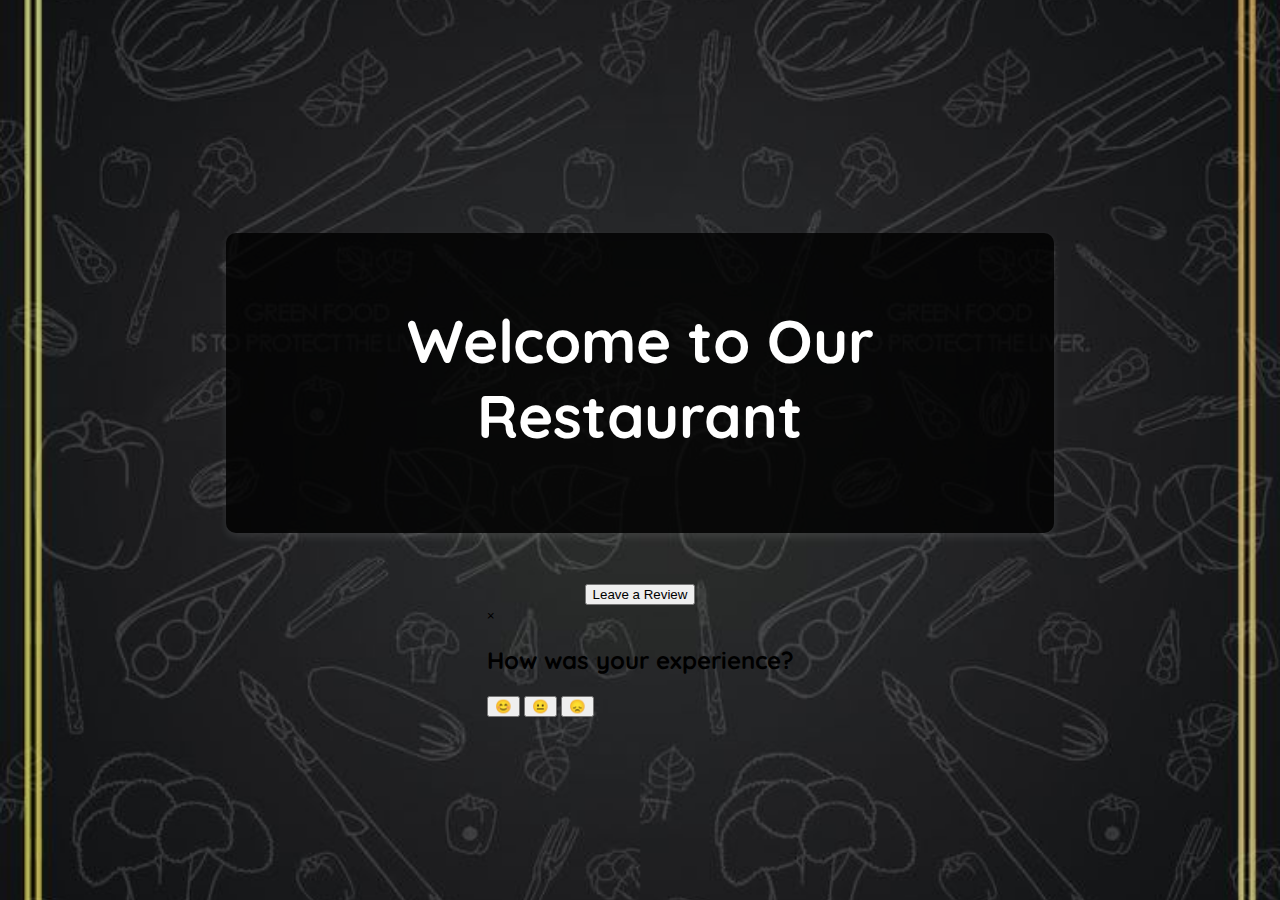
<file: modim/demo/index.html>
<!DOCTYPE html>
<html lang="en">
<head>
    <meta charset="UTF-8">
    <meta name="viewport" content="width=device-width, initial-scale=1.0">
    <title>Pepper - Restaurant Maitre Interface</title>
    <script src="qaws.js"></script>
    <link rel="stylesheet" href="styles.css"> <!-- Link to external CSS file -->
    <!-- Add Google Fonts -->
    <link href="https://fonts.googleapis.com/css2?family=Quicksand:wght@400;600&display=swap" rel="stylesheet">

    <style>


        input[type=button] {
            background-color: #222;
            width: 200px;
            height: 200px; /* Set a fixed height for buttons */
            border: none;
            border-radius: 10%; /* Make buttons circular */
            cursor: pointer;
            transition: background-color 0.3s ease;
            font-size: 100px; /* Icon size */
           margin: 0 20px;
            justify-content: center;
            align-items: center;
            opacity:95%;
            text-align: center;
            font-size: 50px;}

        }

        input[type=button]:hover {
            background-color: #444;
        }

      .menu-container {
            background-color: rgba(0, 0, 0, 0.8);
            width: 60%;
            margin: 50px auto;
            padding: 30px;
            border-radius: 10px;
            box-shadow: 0 4px 8px rgba(255, 255, 255, 0.1);

            justify-content: center; /* Center content horizontally */
            align-items: center; /* Center content vertically */
        }


    </style>

</head>
<body>


<div class="menu-container">
    <h1 class="large-bold">
        <div align='center' id='text_default'>Welcome to Our Restaurant</div>
    </h1>

    <div class="main-section" id="buttons">
        <!-- Left button for the menu -->
        <!-- Right button for checking table availability -->

    </div>
</div>


<!-- Review Button -->
<div class="review-section">
    <div class="review-button-wrapper">
        <button class="review-button" onclick="openReviewPopup()">Leave a Review</button>
    </div>
</div>

<!-- Review Popup -->
<div id="review-popup" class="popup">
    <div class="popup-content">
        <span class="close" onclick="closeReviewPopup()">&times;</span>
        <h2>How was your experience?</h2>
        <div class="emoji-section">
            <button class="emoji" onclick="review('good')">😊</button>
            <button class="emoji" onclick="review('neutral')">😐</button>
            <button class="emoji" onclick="review('bad')">😞</button>
        </div>
    </div>
</div>

<script>
    function showMenu() {
        // Redirect to the restaurant's menu page
        window.location.href = 'menu.html'; // Replace with actual menu URL
    }

    function showTables() {
        // Redirect to the restaurant's reservations page
        window.location.href = 'reservations.html'; // Replace with actual menu URL
    }
    function openReviewPopup() {
        document.getElementById("review-popup").style.display = "block";
    }

    function closeReviewPopup() {
        document.getElementById("review-popup").style.display = "none";
    }



    var ip=window.location.hostname;
    if (ip=='')
        ip='127.0.0.1';
    var port = 9100;

    console.log("Trying connection...")
    wsrobot_init(ip,port);

    function review(reaction) {
        console.log("runnig interaction...");
        console.log("Reaction value is:", reaction);
        if (reaction=='good'){

            codews.send("im.robot.asay('Thanks for leaving your review')\n");}
       else if (reaction=='bad')
            codews.send("im.robot.asay('Sorry for your experience')\n");
       else if (reaction=='neutral')
            codews.send("im.robot.asay('We will try to improve next time')\n");

        closeReviewPopup()
    }

</script>

</body>
</html>
</file>
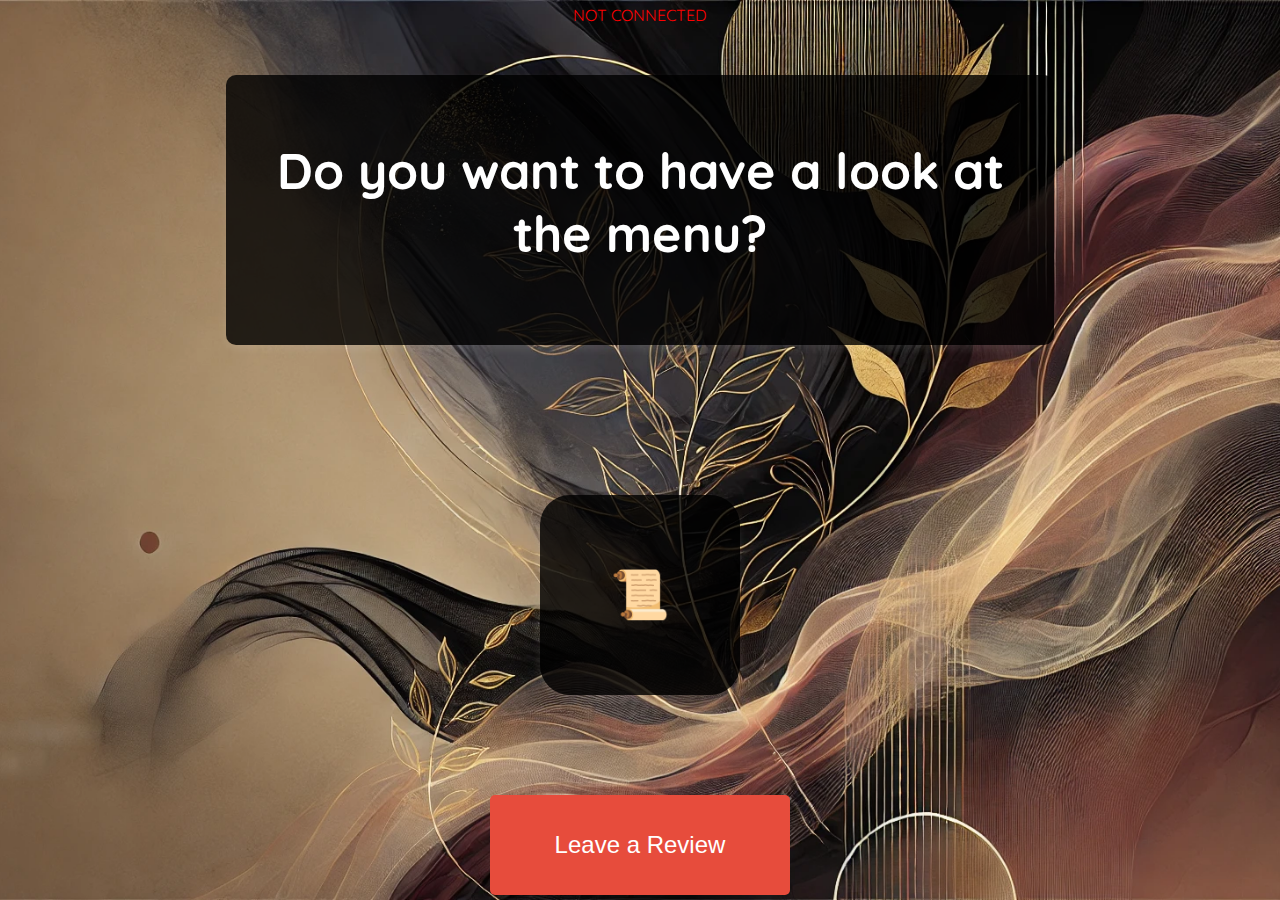
<file: modim/demo_naoqi/index.html>
<!DOCTYPE html>
<html lang="en">
<head>
    <meta charset="UTF-8">
    <meta name="viewport" content="width=device-width, initial-scale=1.0">
    <title>Pepper - Restaurant Maitre Interface</title>
    <!-- Add Google Fonts -->
    <script src="qaws.js"></script>
    <link rel="stylesheet" href="styles.css"> 
    <link href="https://fonts.googleapis.com/css2?family=Quicksand:wght@400;600&display=swap" rel="stylesheet">

    <style>


        input[type=button] {
            background-color: #222;
            width: 200px;
            height: 200px; /* Set a fixed height for buttons */
            border: none;
            border-radius: 10%; /* Make buttons circular */
            cursor: pointer;
            transition: background-color 0.3s ease;
            font-size: 100px; /* Icon size */
           margin: 0 20px;
            justify-content: center;
            align-items: center;
            opacity:95%;
            text-align: center;
            font-size: 50px;}

        }

        input[type=button]:hover {
            background-color: #444;
        }

      .menu-container {
            background-color: rgba(0, 0, 0, 0.8);
            width: 60%;
            margin: 50px auto;
            padding: 30px;
            border-radius: 10px;
            box-shadow: 0 4px 8px rgba(255, 255, 255, 0.1);

            justify-content: center; /* Center content horizontally */
            align-items: center; /* Center content vertically */
        }

        .menu-button {
            width: 200px;
            height: 200px;
            justify-content: center; /* Center content horizontally */
            align-items: center; /*Center content vertically */
            background-color: rgba(0, 0, 0, 0.8);
            color: #040404;
            border: none;
            padding: 10px 20px;
            text-decoration: none;
            font-size: 3em;
            border-radius: 30px;
            transition: background-color 0.3s ease;
            box-shadow: 0 4px 8px rgba(255, 255, 255, 0.1);
                          
        }

        .menu-button:hover {
            background-color: #555;
        }



    </style>
    
</head>
<body>

<!-- status -->
<div align='right' id='status'> <font color='red'>NOT CONNECTED</font> </div>

<div class="menu-container">
    <h1 class="large-bold">
        <div align='center' id='text_default'>Do you want to have a look at the menu?</div>
    </h1>

    <div class="main-section" id="buttons">
        <!-- Left button for the PiattodelGiorno -->
        <!-- Right button for checking table availability -->

    </div>
</div>

<div class="review-section">
    <div class="review-button-wrapper">
        <button class="menu-button" onclick="showMenu()">📜</button>
    </div>
</div>


<div class="review-section">
    <div class="review-button-wrapper">
        <button class="review-button" onclick="openReviewPopup()">Leave a Review</button>
    </div>
</div>

<!-- menu Button -->

<!-- Review Popup -->
<div id="review-popup" class="popup">
    <div class="popup-content">
        <span class="close" onclick="closeReviewPopup()">&times;</span>
        <h2>How was your experience?</h2>
        <div class="emoji-section">
            <button class="emoji" onclick="review('good')">😊</button>
            <button class="emoji" onclick="review('neutral')">😐</button>
            <button class="emoji" onclick="review('bad')">😞</button>
        </div>
    </div>
</div>

<script>
    function showMenu() {
        // Redirect to the restaurant's menu page
        window.location.href = 'menu_naoqi.html'; // Replace with actual menu URL
    }

    function showTables() {
        // Redirect to the restaurant's reservations page
        window.location.href = 'reservations_naoqi.html'; // Replace with actual menu URL
    }
    function openReviewPopup() {
        document.getElementById("review-popup").style.display = "block";
        codews.send("im.robot.say('How was your experience?')\n");
    }

    function closeReviewPopup() {
        document.getElementById("review-popup").style.display = "none";
    }

    var ip=window.location.hostname;
    if (ip=='')
        ip='127.0.0.1';
    var port = 9100;

    console.log("Trying connection...")
    wsrobot_init(ip,port);

    function review(reaction) {
        console.log("runnig interaction...");
        console.log("Reaction value is:", reaction);
        //codews.send("im.robot.say('How was your experience?')\n");

        if (reaction=='good'){

            codews.send("im.robot.say('Yay! Thanks for leaving your review.')\n");}
       else if (reaction=='bad')
            codews.send("im.robot.say('Sorry for your experience')\n");
       else if (reaction=='neutral')
            codews.send("im.robot.say('We will try to improve next time')\n");

        closeReviewPopup()
    }

</script>

</body>
</html>
</file>
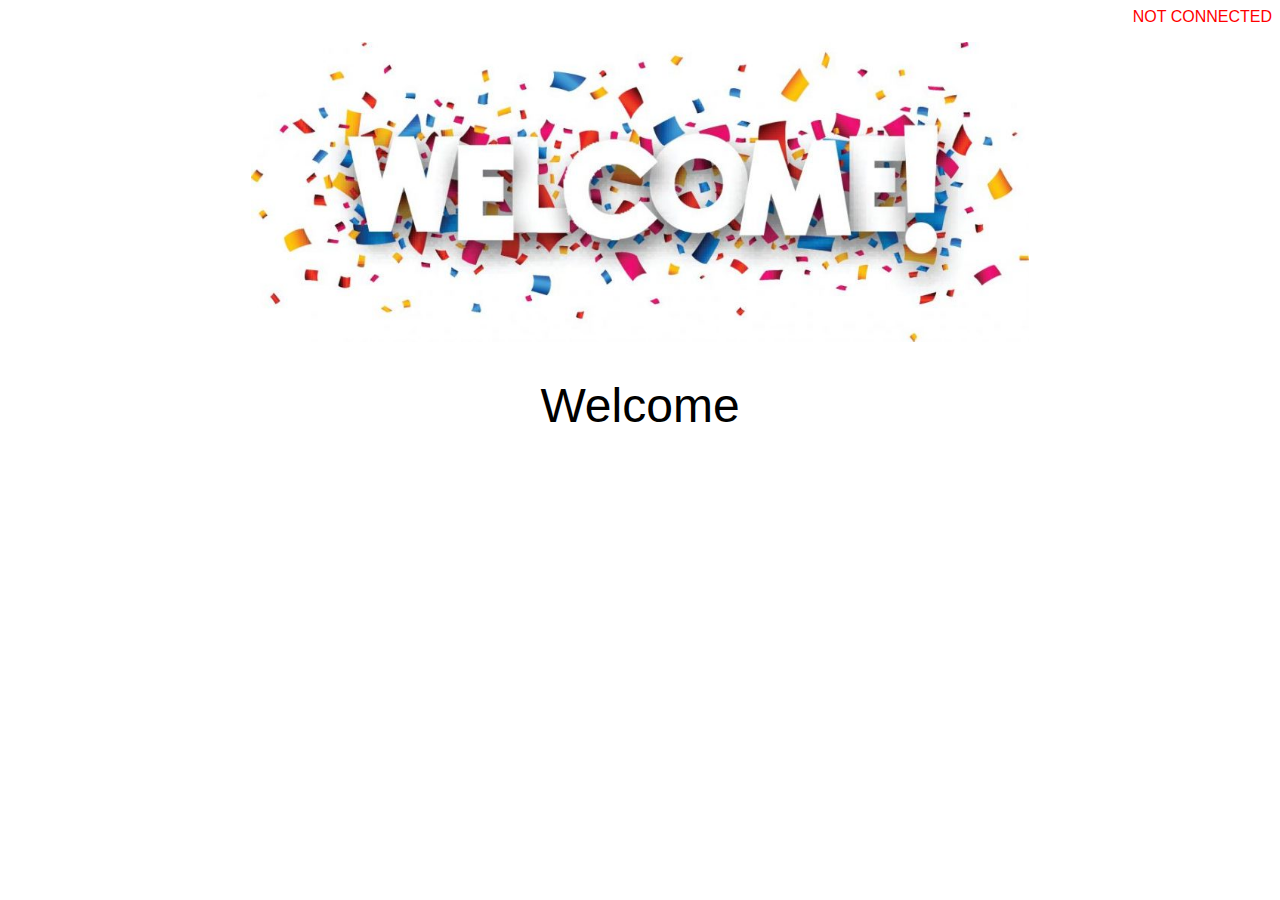
<file: modim/sample/index.html>
<!DOCTYPE html>
<html>
<head>
  <meta charset="utf-8">
  <title>Welcome</title>

  <script src="qaws.js"></script>

  <style>
    body {
      background-color: #fff;
      font-family: sans-serif;
    }
    h1 {
      font-weight: normal;
      font-size: 300%;
    }

  input[type=button] {
    background-color: #A01010; /* Red */
    border: none;
    border-radius: 8px;
    color: white;
    padding: 14px 24px;
    text-align: center;
    text-decoration: none;
    display: inline-block;
    font-size: 24px;
    margin:10px 10px 10px 10px;
  }

  </style>
</head>
<body>

    <!-- status -->
    <div align='right' id='status'> <font color='red'>NOT CONNECTED</font> </div>

    <!-- image -->
    <p>
    <div align='center'> <img height=300 id='image_default' src="img/welcome.jpg" alt="No image"/> </div>
    </p>

    <!-- text -->

    <p>
    <h1>
    <div align='center' id='text_default'>Welcome</div>
    </h1>
    </p>

    <!-- buttons -->
  
    <p>
      <div align='center' id='buttons'>
        <!-- input type="button" id="hello" value="Hello" onclick="hello()" -->
      </div>
    </p>

  <!-- ****** SCRIPTS ****** -->

  <script>

    var ip=window.location.hostname;
    if (ip=='')
        ip='127.0.0.1';
    var port = 9100;

    console.log("Trying connection...")
    wsrobot_init(ip,port);

    function hello() {
        console.log("runnig interaction...");
        codews.send("im.robot.say('hello')\n");
    }

  </script>

</body>
</html>
</file>
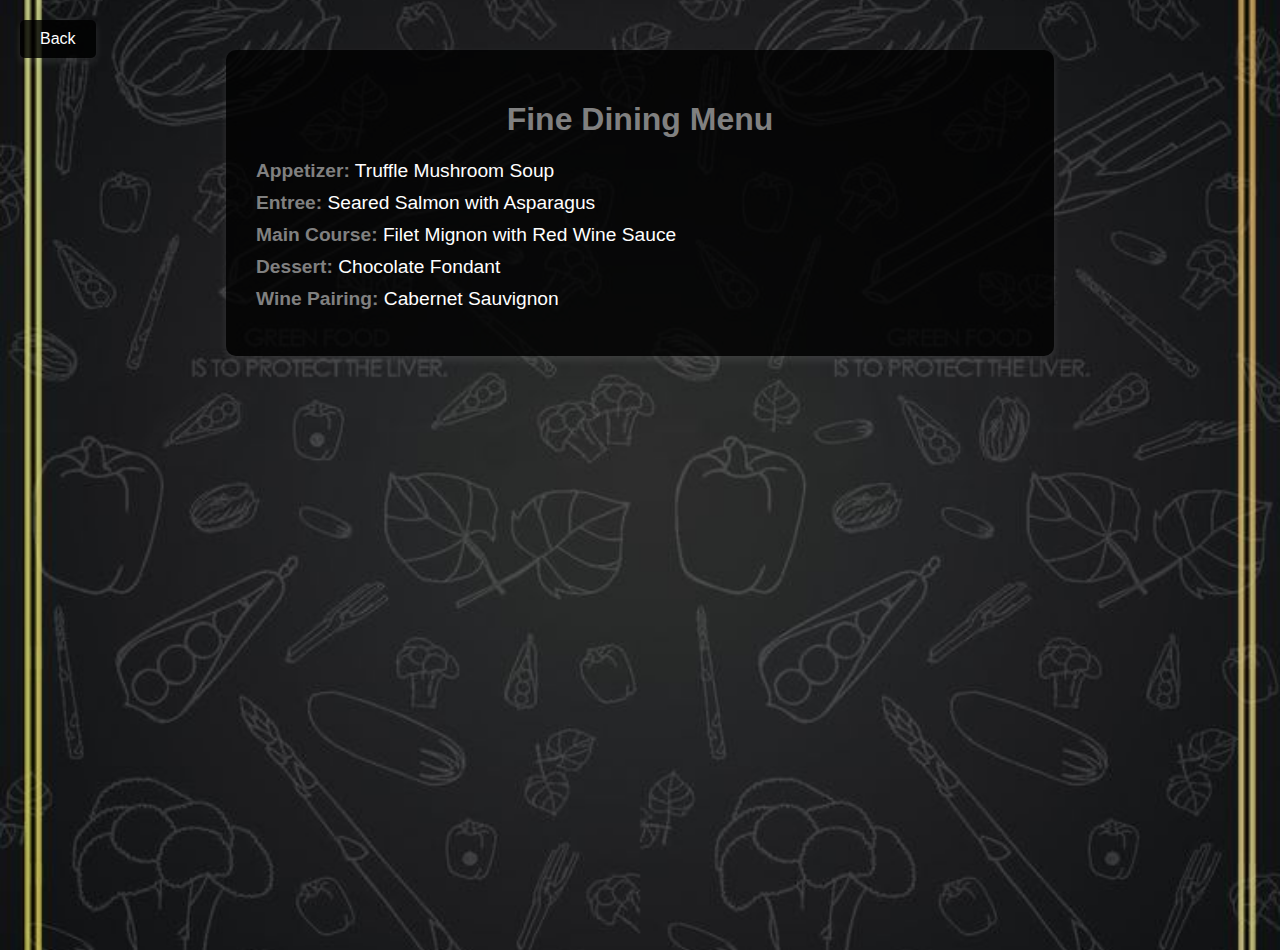
<file: modim/demo/menu.html>
<!DOCTYPE html>
<html lang="en">
<head>
    <meta charset="UTF-8">
    <meta name="viewport" content="width=device-width, initial-scale=1.0">
    <title>Fine Dining Menu</title>
    <style>
        body {
            margin: 0;
            padding: 0;
            font-family: 'Arial', sans-serif;
            background-image: url('img/background.jpg');
            background-size: cover;
            background-position: center;
            background-repeat: no-repeat;
            height: 100vh;
        }

        .menu-container {
            background-color: rgba(0, 0, 0, 0.8);
            width: 60%;
            margin: 50px auto;
            padding: 30px;
            border-radius: 10px;
            box-shadow: 0 4px 8px rgba(255, 255, 255, 0.1);
        }
        .back-button {
            position: absolute;
            top: 20px;
            left: 20px;
            background-color: rgba(0, 0, 0, 0.8);
            color: #fff;
            padding: 10px 20px;
            text-decoration: none;
            font-size: 1em;
            border-radius: 5px;
            transition: background-color 0.3s ease;
             box-shadow: 0 4px 8px rgba(255, 255, 255, 0.1);
        }

        .back-button:hover {
            background-color: #555;
        }

        h1 {
            text-align: center;
            color: grey;
        }

        ul {
            list-style-type: none;
            padding: 0;
        }

        ul li {
            margin: 10px 0;
            font-size: 1.2em;
            color: white;
        }

        ul li span {
            font-weight: bold;
            color: grey;
        }


    </style>
</head>
<body>
<a href="index.html" class="back-button">Back</a>
    <div class="menu-container">
        <h1>Fine Dining Menu</h1>
        <ul>
            <li><span>Appetizer:</span> Truffle Mushroom Soup</li>
            <li><span>Entree:</span> Seared Salmon with Asparagus</li>
            <li><span>Main Course:</span> Filet Mignon with Red Wine Sauce</li>
            <li><span>Dessert:</span> Chocolate Fondant</li>
            <li><span>Wine Pairing:</span> Cabernet Sauvignon</li>
        </ul>
    </div>
</body>
</html>
</file>
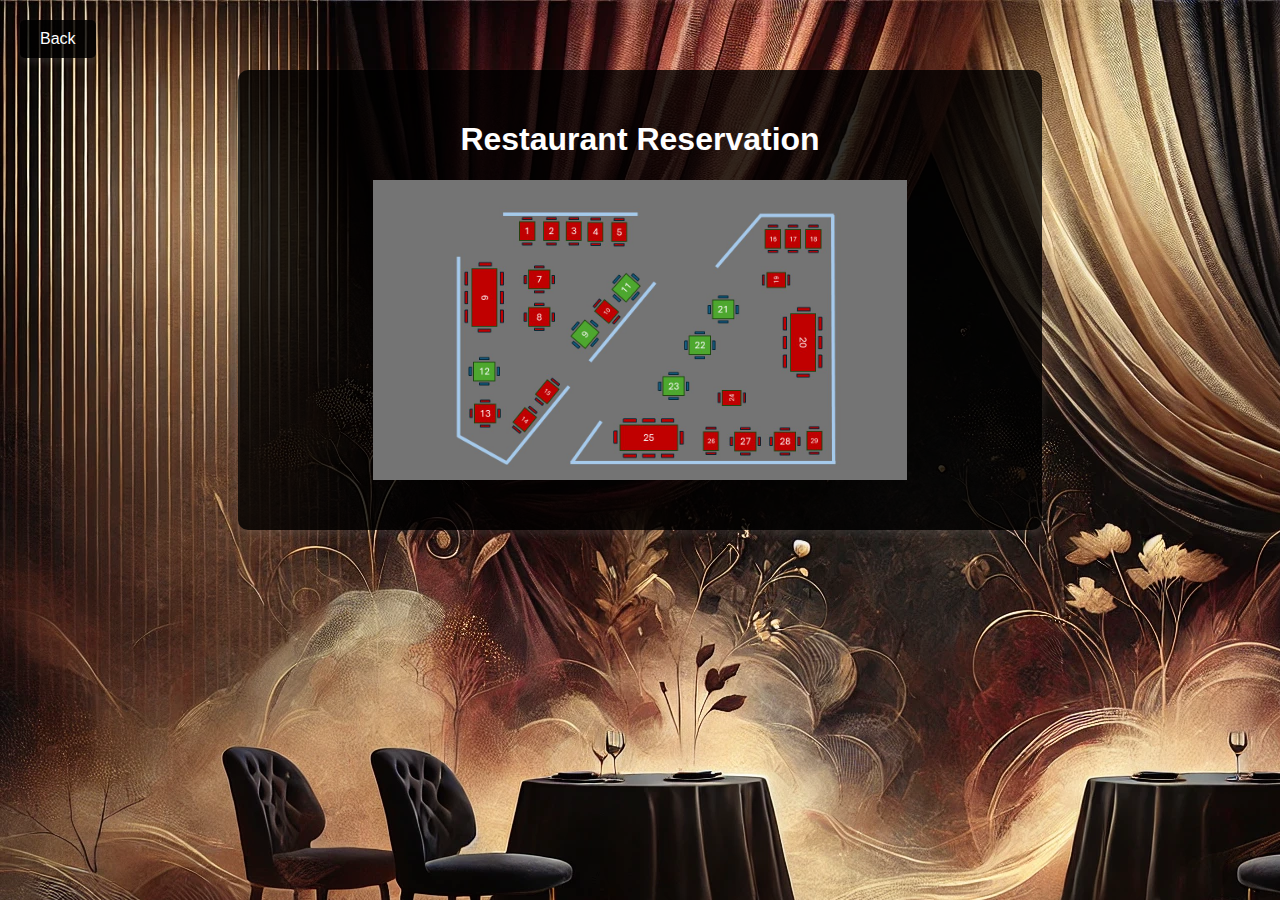
<file: modim/demo/reservations.html>
<!DOCTYPE html>
<html lang="en">
<head>
    <meta charset="UTF-8">
    <meta content="width=device-width, initial-scale=1.0" name="viewport">
    <title>Restaurant Reservation</title>
    <script src="qaws.js"></script>
    <style>
        body {
            font-family: Arial, sans-serif;
            background-image: url('img/tables.jpg');
            margin: 0;
            padding: 20px;
            height: 100%; /* Ensure body takes full height */
        }

        h1 {
            text-align: center;
            color: white;

        }

        /* Menu container */
        .menu-container {
            background-color: rgba(0, 0, 0, 0.8);
            width: 60%;
            margin: 50px auto;
            padding: 30px;
            border-radius: 10px;
            box-shadow: 0 4px 8px rgba(255, 255, 255, 0.1);
        }
        input[type=button] {
            background-color: #222;
            width: 100px;
            height: 50px; /* Set a fixed height for buttons */
            border: none;
            border-radius: 10%; /* Make buttons circular */
            cursor: pointer;
            transition: background-color 0.3s ease;
            font-size: 100px; /* Icon size */
            display: flex;
            justify-content: center;
            align-items: center;
            display: inline-block;
            margin: 0 20px;
            margin-top: 20px;
            text-align: center;
            color: white;
            font-size: 30px;}

        input[type=button]:hover {
            background-color: #444;
        }


        .back-button {
            position: absolute;
            top: 20px;
            left: 20px;
            background-color: rgba(0, 0, 0, 0.8);
            color: #fff;
            padding: 10px 20px;
            text-decoration: none;
            font-size: 1em;
            border-radius: 5px;
            transition: background-color 0.3s ease;
             box-shadow: 0 4px 8px rgba(255, 255, 255, 0.1);
        }

        .back-button:hover {
            background-color: #555;



    </style>
</head>
<body>
<a class="back-button" href="index.html">Back</a>


<div class="menu-container">
    <p>
        <h1>
            <div align='center' id='text_default'>Restaurant Reservation</div>
        </h1>
    </p>
    <!-- image -->
    <p>
    <div align='center'> <img height=300 id='image_default' src="img/tavoli_occupati.JPG" alt="No image"/> </div>
    </p>

        <p>
            <div align='center' id='buttons'>
            <!-- input type="button" id="hello" value="Hello" onclick="hello()" -->
            </div>
        </p>


</div>

</body>
<script>
    var ip=window.location.hostname;
        if (ip=='')
            ip='127.0.0.1';
        var port = 9100;

        console.log("Trying connection...")
        wsrobot_init(ip,port);

</script>
</html>
</file>
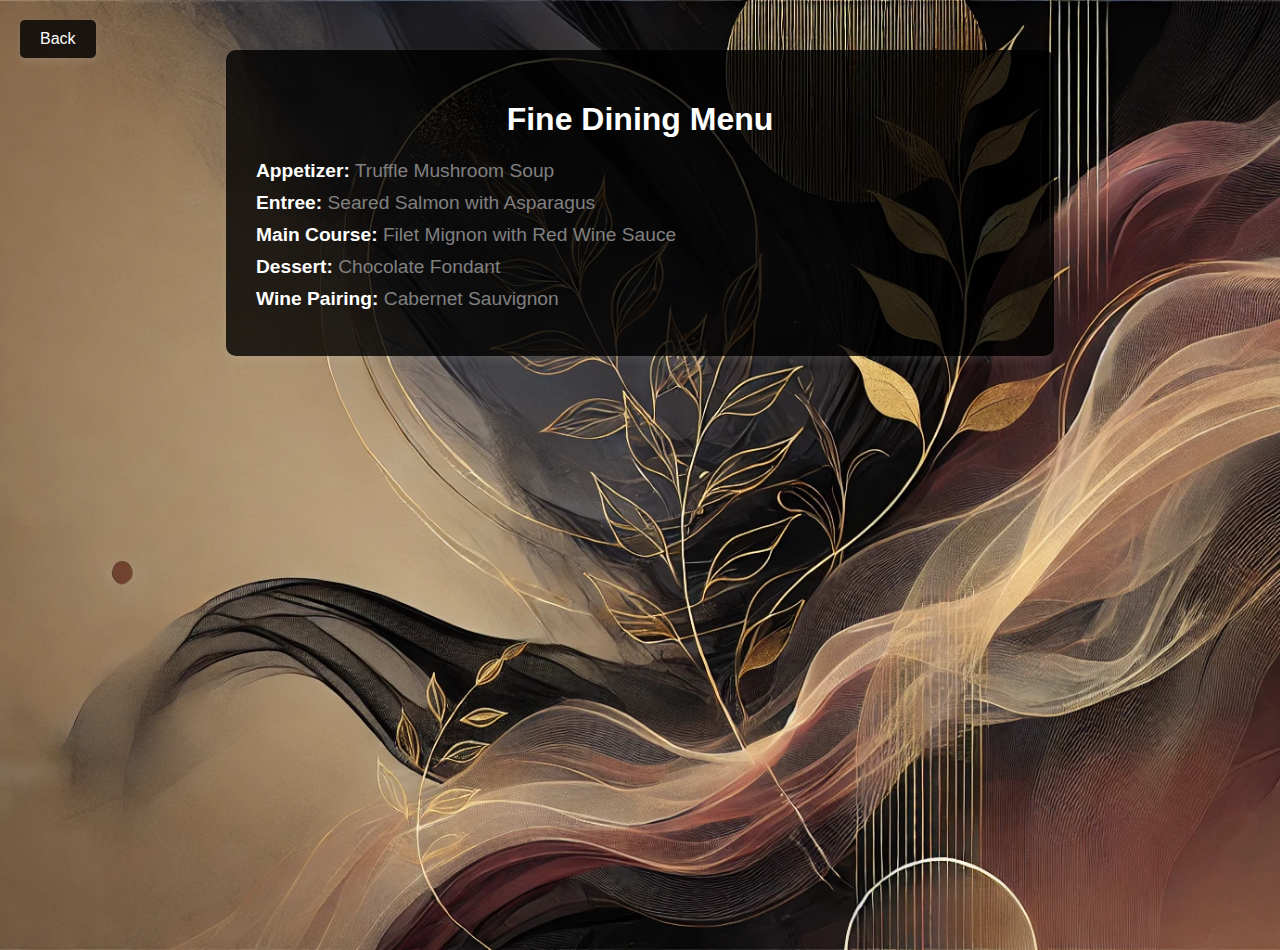
<file: modim/demo_naoqi/menu_naoqi.html>
<!DOCTYPE html>
<html lang="en">
<head>
    <meta charset="UTF-8">
    <meta name="viewport" content="width=device-width, initial-scale=1.0">
    <title>Dining Menu</title>
    <script src="qaws.js"></script>
    <style>
        body {
            margin: 0;
            padding: 0;
            font-family: 'Arial', sans-serif;
            background-image: url('img/background.jpg');
            background-size: cover;
            background-position: center;
            background-repeat: no-repeat;
            height: 100vh;
        }

        .menu-container {
            background-color: rgba(0, 0, 0, 0.8);
            width: 60%;
            margin: 50px auto;
            padding: 30px;
            border-radius: 10px;
            box-shadow: 0 4px 8px rgba(255, 255, 255, 0.1);
        }
        .back-button {
            position: absolute;
            top: 20px;
            left: 20px;
            background-color: rgba(0, 0, 0, 0.8);
            color: #fff;
            padding: 10px 20px;
            text-decoration: none;
            font-size: 1em;
            border-radius: 5px;
            transition: background-color 0.3s ease;
             box-shadow: 0 4px 8px rgba(255, 255, 255, 0.1);
        }

        .back-button:hover {
            background-color: #555;
        }

        h1 {
            text-align: center;
            color: white;
        }

        ul {
            list-style-type: none;
            padding: 0;
        }

        ul li {
            margin: 10px 0;
            font-size: 1.2em;
            color: grey;
        }

        ul li span {
            font-weight: bold;
            color: white;
        }

         input[type=button] {
            background-color: #222;
            width: 400px;
            height: 100px; /* Set a fixed height for buttons */
            border: none;
            border-radius: 10%; /* Make buttons circular */
            cursor: pointer;
            transition: background-color 0.3s ease;
            font-size: 50px; /* Icon size */

            justify-content: center;
            align-items: center;
            display: inline-block;
            margin: 0 20px;
            text-align: center;
            color: white;}

        input[type=button]:hover {
            background-color: #444;
        }


    </style>
</head>
<body>
<a href="index.html" class="back-button">Back</a>
    <div class="menu-container">
        <h1>Fine Dining Menu</h1>
        <ul>
            <li><span>Appetizer:</span> Truffle Mushroom Soup</li>
            <li><span>Entree:</span> Seared Salmon with Asparagus</li>
            <li><span>Main Course:</span> Filet Mignon with Red Wine Sauce</li>
            <li><span>Dessert:</span> Chocolate Fondant</li>
            <li><span>Wine Pairing:</span> Cabernet Sauvignon</li>


        </ul>

    </div>
    


    <!-- buttons -->
</body>

<script>
    var ip=window.location.hostname;
        if (ip=='')
            ip='127.0.0.1';
        var port = 9100;

        console.log("Trying connection...")
        wsrobot_init(ip,port);
</script>

</html>
</file>
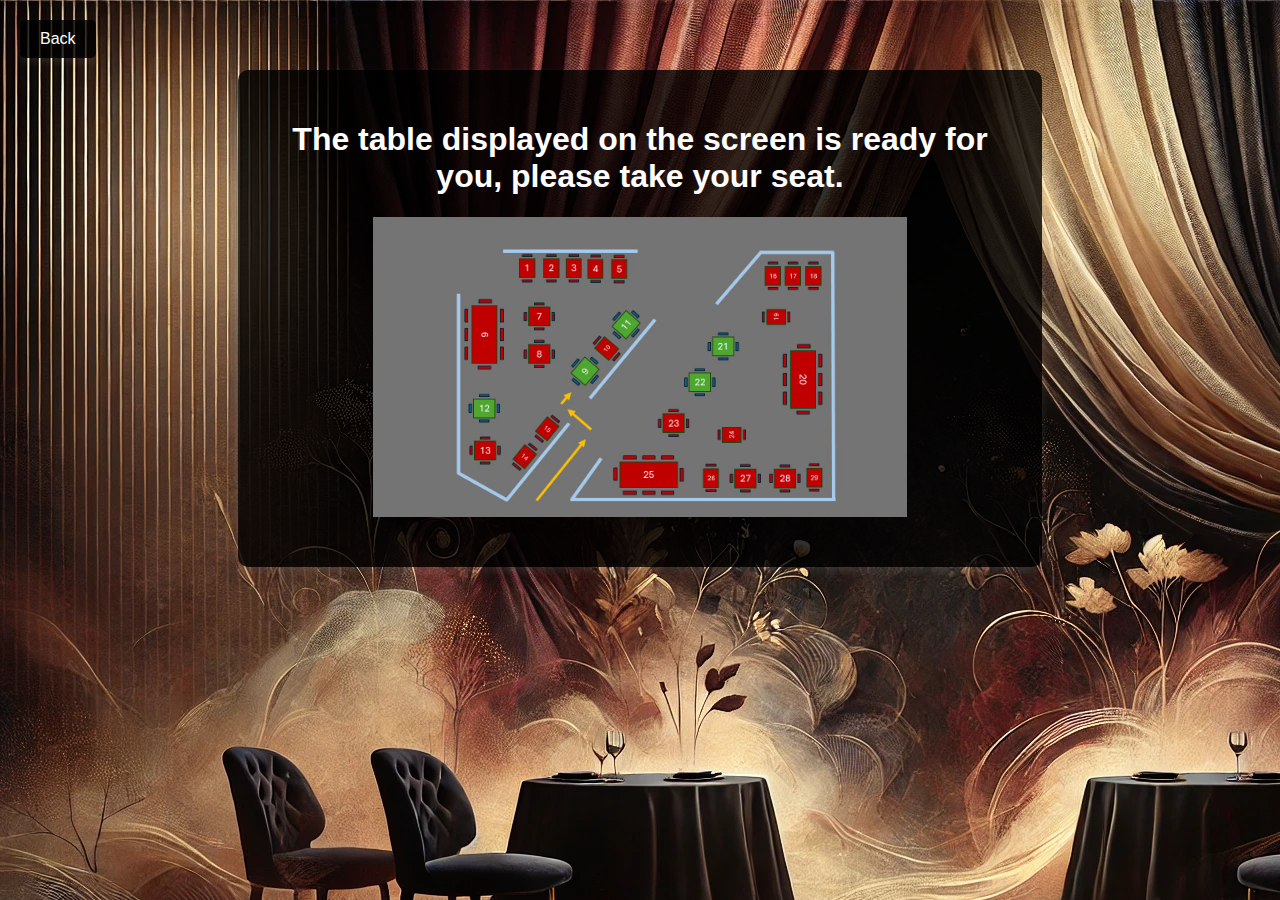
<file: modim/demo_naoqi/reservations_naoqi.html>
<!DOCTYPE html>
<html lang="en">
<head>
    <meta charset="UTF-8">
    <meta content="width=device-width, initial-scale=1.0" name="viewport">
    <title>Restaurant Reservation</title>
    <script src="qaws.js"></script>
    <style>
        body {
            font-family: Arial, sans-serif;
            background-image: url('img/tables.jpg');
            margin: 0;
            padding: 20px;
            height: 100%; /* Ensure body takes full height */
        }

        h1 {
            text-align: center;
            color: white;

        }

        /* Menu container */
        .menu-container {
            background-color: rgba(0, 0, 0, 0.8);
            width: 60%;
            margin: 50px auto;
            padding: 30px;
            border-radius: 10px;
            box-shadow: 0 4px 8px rgba(255, 255, 255, 0.1);
        }
        input[type=button] {
            background-color: #222;
            width: 100px;
            height: 50px; /* Set a fixed height for buttons */
            border: none;
            border-radius: 10%; /* Make buttons circular */
            cursor: pointer;
            transition: background-color 0.3s ease;
            font-size: 100px; /* Icon size */
            display: flex;
            justify-content: center;
            align-items: center;
            display: inline-block;
            margin: 0 20px;
            margin-top: 20px;
            text-align: center;
            color: white;
            font-size: 30px;}

        input[type=button]:hover {
            background-color: #444;
        }


        .back-button {
            position: absolute;
            top: 20px;
            left: 20px;
            background-color: rgba(0, 0, 0, 0.8);
            color: #fff;
            padding: 10px 20px;
            text-decoration: none;
            font-size: 1em;
            border-radius: 5px;
            transition: background-color 0.3s ease;
             box-shadow: 0 4px 8px rgba(255, 255, 255, 0.1);
        }

        .back-button:hover {
            background-color: #555;



    </style>
</head>
<body>
<a class="back-button" href="index.html">Back</a>


<div class="menu-container">
    <p>
        <h1>
            <div align='center' id='text_default'>The table displayed on the screen is ready for you, please take your seat.</div>
        </h1>
    </p>
    <!-- image -->
    <p>
    <div align='center'> <img height=300 id='image_default' src="img/tavolo9no23.JPG" alt="No image"/> </div>
    </p>

        <p>
            <div align='center' id='buttons'>
            <!-- input type="button" id="hello" value="Hello" onclick="hello()" -->
            </div>
        </p>


</div>

</body>
<script>
    var ip=window.location.hostname;
        if (ip=='')
            ip='127.0.0.1';
        var port = 9100;

        console.log("Trying connection...")
        wsrobot_init(ip,port);

</script>
</html>
</file>
<file: modim/demo/styles.css>
/* General body styling */
body {
    font-family: 'Quicksand', sans-serif; /* Use a nicer font */
    background-image: url('img/background.jpg'); /* Add your background image here */
    background-size: cover; /* Make sure the image covers the entire background */
    background-position: center; /* Center the image */
    background-repeat: no-repeat; /* Prevent the image from repeating */
    display: flex;
    justify-content: center;
    align-items: center;
    flex-direction: column;
    height: 100vh;
    margin: 0;
}

/* Title styling */
.large-bold {
    font-size: 60px; /* Increased font size for emphasis */
    font-weight: bold; /* Make the title bold */
    color: white; /* Dark color for contrast */
    margin-bottom: 50px; /* Space below the title */
    text-align: center; /* Center the text */
}

/* Main section with buttons */
.main-section {
    display: flex;
    justify-content: space-between;
    align-items: flex-start; /* Raise buttons */
    width: 70%;
    height: 50%;
    position: relative;
    margin-top: 20px; /* Adjust as needed */
}

/* Each button section with icon and text */
.button-section {
    display: flex;
    flex-direction: column;
    align-items: center;
    justify-content: center;
    text-align: center;
    flex: 1;
}

/* Wrapper for circular button */
.button-wrapper {
    width: 200px; /* Width for the circle */
    height: 200px; /* Height for the circle */
    border: 2px solid black; /* Black circle border */
    border-radius: 100%; /* Make it circular */
    display: flex;
    justify-content: center;
    align-items: center; /* Center the button within the circle */
    margin-bottom: 10px; /* Space between button and text */
}

/* Circular button styling */
.button {
    width: 200px;
    height: 200px; /* Set a fixed height for buttons */
    border: none;
    border-radius: 100%; /* Make buttons circular */
    cursor: pointer;
    transition: background-color 0.3s ease;
    font-size: 80px; /* Icon size */
    display: flex;
    justify-content: center;
    align-items: center;
    color: white;
    opacity: 80%
}
.input[type=button] {
    background-color: #A01010; /* Red */
    border: none;
    border-radius: 8px;
    color: white;
    padding: 14px 24px;
    text-align: center;
    text-decoration: none;
    display: inline-block;
    font-size: 24px;
    margin:10px 10px 10px 10px;
  }
/* Green button (Menu button) */
.button.menu {
    background-color: #2ecc71;
}

.button.menu:hover {
    background-color: #27ae60;
}

/* Blue button (Check Table Availability) */
.button {
    background-color: #3498db;
}

.button:hover {
    background-color: #2980b9;
}

/* Text styling linked below each button */
.button-label {
    font-size: 50px; /* Increased font size for button labels */
    font-weight: bold; /* Make the button labels bold */
    color: white; /* Dark color for contrast */
    margin: 0; /* Remove default margin */
}

/* Divider styling */
.divider {
    width: 2px;
    height: 0%;
    background-color: #dcdcdc;
    position: absolute;
    left: 50%;
    transform: translateX(-50%);
}
</file>
<file: modim/demo_naoqi/styles.css>
/* General body styling */
body {
    font-family: 'Quicksand', sans-serif; /* Use a nicer font */
    background-image: url('img/background.jpg'); /* Add your background image here */
    background-size: cover; /* Make sure the image covers the entire background */
    background-position: center; /* Center the image */
    background-repeat: no-repeat; /* Prevent the image from repeating */
    display: flex;
    justify-content: center;
    align-items: center;
    flex-direction: column;
    height: 100vh;
    margin: 0;
}

/* Title styling */
.large-bold {
    font-size: 50px; /* Increased font size for emphasis */
    font-weight: bold; /* Make the title bold */
    color: white; /* Dark color for contrast */
    margin-bottom: 50px; /* Space below the title */
    text-align: center; /* Center the text */
}

/* Main section with buttons */

.main-section {
    display: flex;
    justify-content: center;
    align-items: center; /* Raise buttons */
    position: relative;
    margin-top: 20px; /* Adjust as needed */
}
.main-section input[type=button]:hover {
    background-color: #444;
}


.review-section {
    margin-top: 50px;
    text-align: center;

}
/* Review Button Styling */
.review-button-wrapper {

    justify-content: center;
    align-items: center;
    margin-top: 50px; /* Add space between the buttons and review button */
}


.review-button {
    width: 300px;
    height: 100px;
    font-size: 24px;
    padding: 10px 20px;
    background-color: #e74c3c;
    color: white;
    border: none;
    border-radius: 5px;
    cursor: pointer;
    align-items: center;
    justify-content: center;
    text-align: center;

}

.review-button:hover {
    background-color: #c0392b;
}

/* Popup styles */
.popup {
    display: none;
    position: fixed;
    left: 0;
    top: 0;
    width: 100%;
    height: 100%;
    background-color: rgba(0, 0, 0, 0.5);
    justify-content: center;
    align-items: center;
}

.popup-content {
    background-color: white;
    padding: 20px;
    border-radius: 10px;
    text-align: center;
    width: 300px;
    margin: auto;
}

.close {
    position: absolute;
    top: 10px;
    right: 20px;
    font-size: 24px;
    cursor: pointer;
}

.emoji-section {
    display: flex;
    justify-content: space-around;
    margin-top: 20px;
}

.emoji {
    font-size: 48px;
    background: none;
    border: none;
    cursor: pointer;
}

.emoji:hover {
    transform: scale(1.2);
}
</file>
